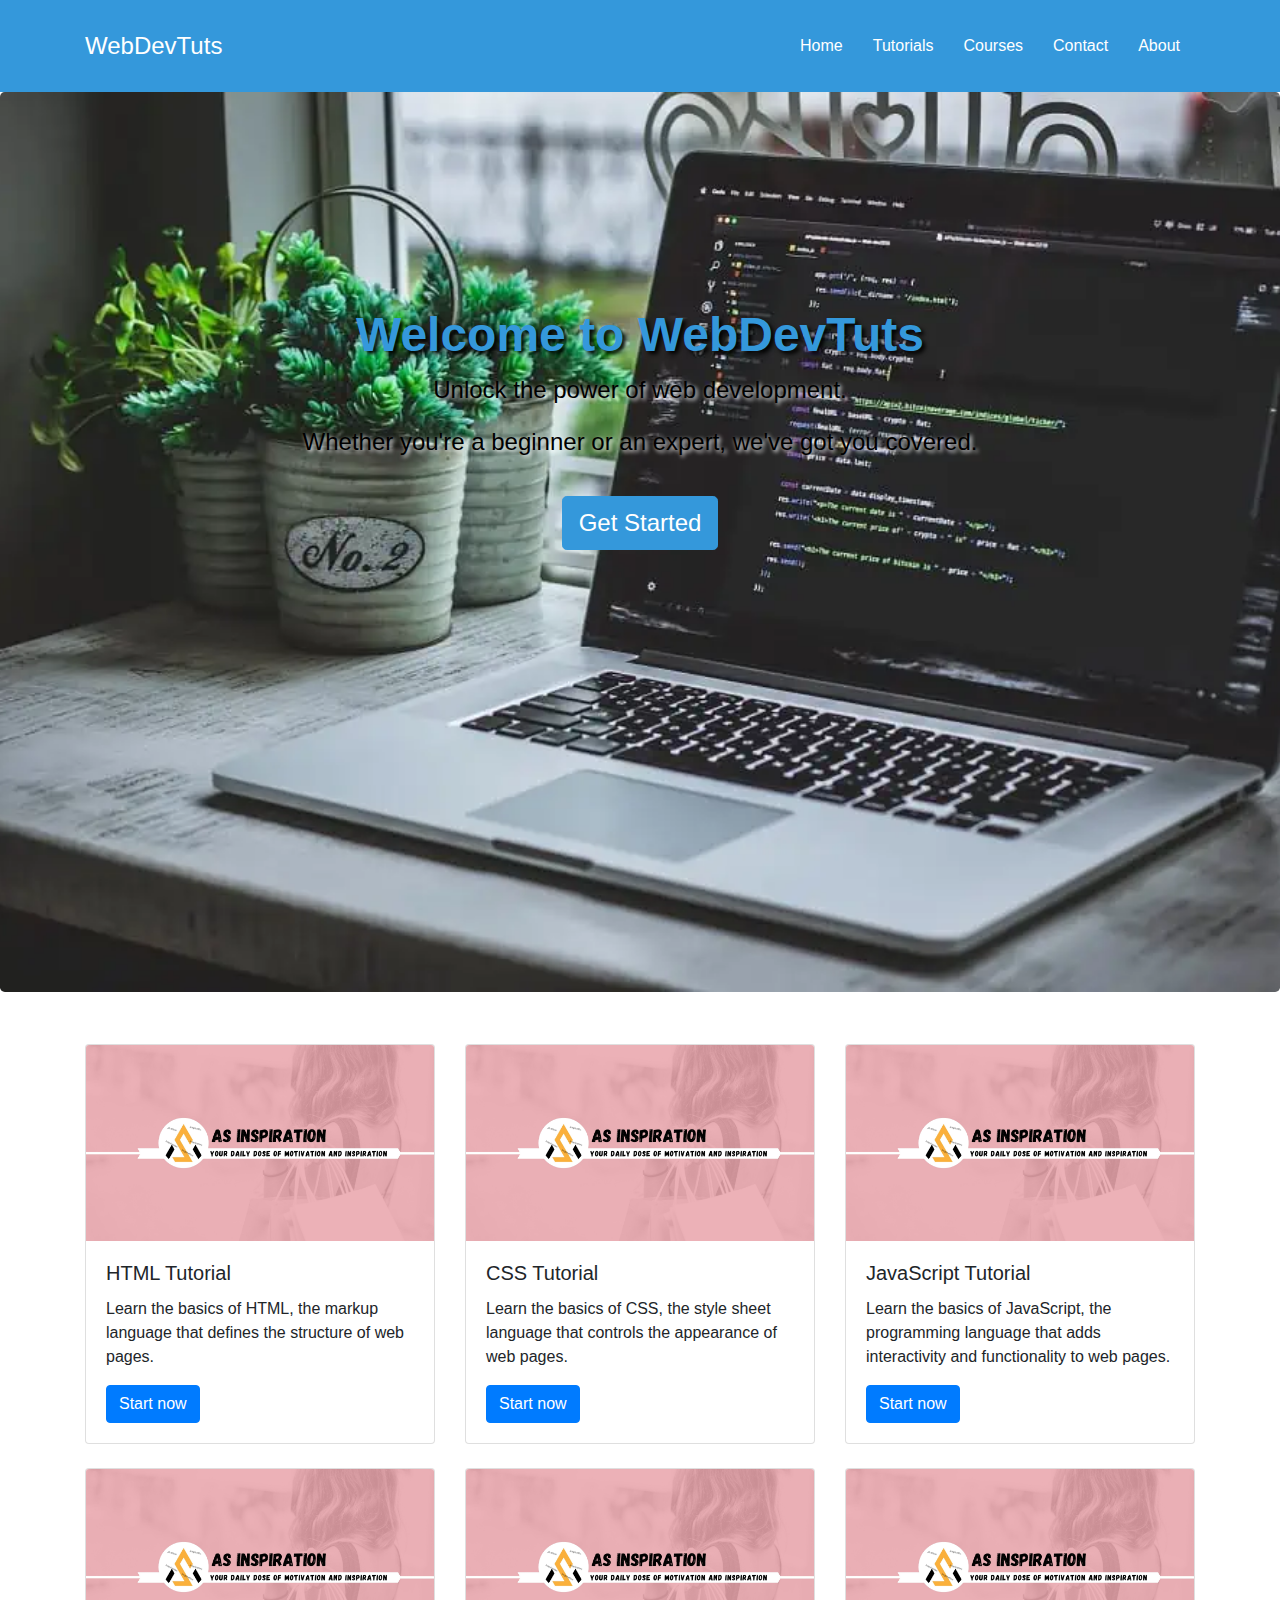
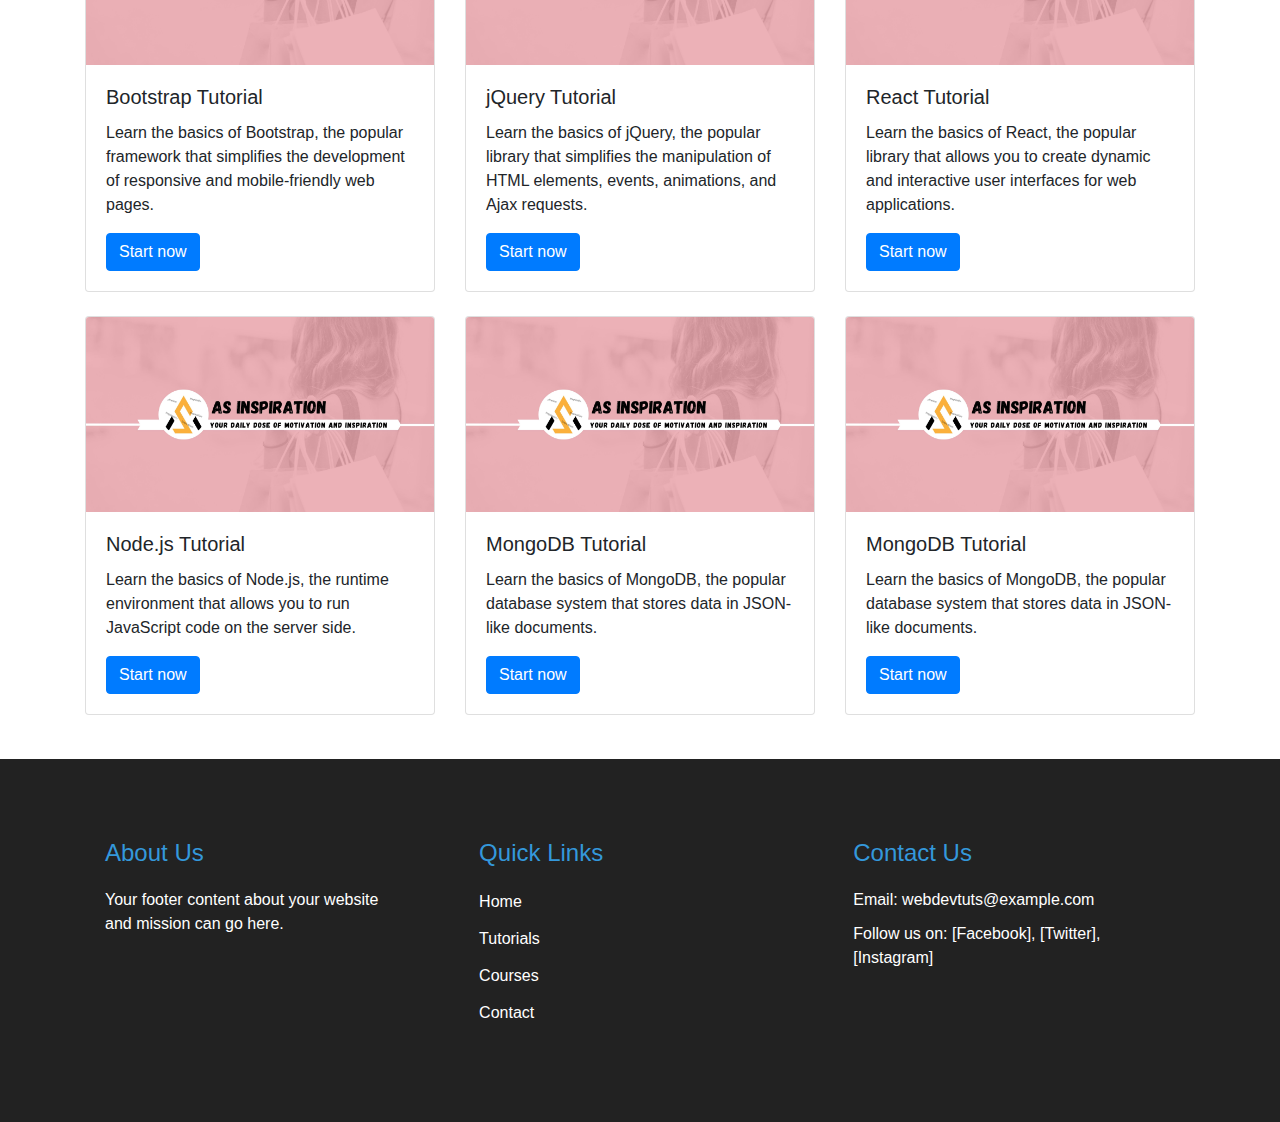
<file: index.html>
<!DOCTYPE html>
<html lang="en">
<head>
  <meta charset="UTF-8">
  <meta name="description" content="Web Dev tutorials">
  <meta name="keywords" content="HTML,CSS,XML,JavaScript">
  <meta name="author" content="Abid Saleh Khan">
  <meta name="viewport" content="width=device-width, initial-scale=1.0">
  <link rel="stylesheet" href="style.css">
    <title>Web Dev Tutorials</title>
    
    <!-- Bootstrap CDN links -->
    <link rel="stylesheet" href="https://stackpath.bootstrapcdn.com/bootstrap/4.5.2/css/bootstrap.min.css">
    <script src="https://code.jquery.com/jquery-3.5.1.slim.min.js"></script>
    <script src="https://stackpath.bootstrapcdn.com/bootstrap/4.5.2/js/bootstrap.min.js"></script>
    
    
</head>
<body>
  <!-- Navigation bar -->
  <nav class="navbar">
    <div class="container">
        <a class="logo" href="index.html">WebDevTuts</a>
        <div class="nav-items">
            <a href="index.html">Home</a>
            <a href="#">Tutorials</a>
            <a href="#">Courses</a>
            <a href="#">Contact</a>
            <a href="#">About</a>
        </div>
    </div>
</nav>
      <div class="jumbotron">
        <h1 class="display-4">Welcome to WebDevTuts</h1>
        <p class="lead"><b>Unlock the power of web development.</b></p>
        <p class="lead"><b>Whether you're a beginner or an expert, we've got you covered.</b></p>
        <a class="btn btn-primary btn-lg" href="#" role="button">Get Started</a>
      </div>
      
      

      <!-- Container -->
      <div class="container">
        <!-- Row 1 -->
        <div class="row">
          <!-- Column 1 -->
          <div class="col-md-4">
            <!-- Card 1 -->
            <div class="card mb-4">
              <img src="html.jpg" class="card-img-top" alt="[HTML Tutorial]">
              <div class="card-body">
                <h5 class="card-title">HTML Tutorial</h5>
                <p class="card-text">Learn the basics of HTML, the markup language that defines the structure of web pages.</p>
                <a href="html.html" class="btn btn-primary">Start now</a>
              </div>
            </div>
          </div>

          <!-- Column 2 -->
          <div class="col-md-4">
            <!-- Card 2 -->
            <div class="card mb-4">
              <img src="html.jpg" class="card-img-top" alt="[CSS Tutorial]">
              <div class="card-body">
                <h5 class="card-title">CSS Tutorial</h5>
                <p class="card-text">Learn the basics of CSS, the style sheet language that controls the appearance of web pages.</p>
                <a href="[CSS Tutorial]" class="btn btn-primary">Start now</a>
              </div>
            </div>
          </div>

          <!-- Column 3 -->
          <div class="col-md-4">
            <!-- Card 3 -->
            <div class="card mb-4">
              <img src="html.jpg" class="card-img-top" alt="[JavaScript Tutorial]">
              <div class="card-body">
                <h5 class="card-title">JavaScript Tutorial</h5>
                <p class="card-text">Learn the basics of JavaScript, the programming language that adds interactivity and functionality to web pages.</p>
                <a href="[JavaScript Tutorial]" class="btn btn-primary">Start now</a>
              </div>
            </div>
          </div>

        </div>

        <!-- Row 2 -->
        <div class="row">

          <!-- Column 1 -->
          <div class="col-md-4">
            <!-- Card 4 -->
            <div class="card mb-4">
              <img src="html.jpg" class="card-img-top" alt="[Bootstrap Tutorial]">
              <div class="card-body">
                <h5 class="card-title">Bootstrap Tutorial</h5>
                <p class="card-text">Learn the basics of Bootstrap, the popular framework that simplifies the development of responsive and mobile-friendly web pages.</p>
                <a href="[Bootstrap Tutorial]" class="btn btn-primary">Start now</a>
              </div>
            </div>
          </div>

          <!-- Column 2 -->
          <div class="col-md-4">
            <!-- Card 5 -->
            <div class="card mb-4">
              <img src="html.jpg" class="card-img-top" alt="[jQuery Tutorial]">
              <div class="card-body">
                <h5 class="card-title">jQuery Tutorial</h5>
                <p class="card-text">Learn the basics of jQuery, the popular library that simplifies the manipulation of HTML elements, events, animations, and Ajax requests.</p>
                <a href="[jQuery Tutorial]" class="btn btn-primary">Start now</a>
              </div>
            </div>
          </div>

          <!-- Column 3 -->
          <div class="col-md-4">
            <!-- Card 6 -->
            <div class="card mb-4">
              <img src="html.jpg" class="card-img-top" alt="[React Tutorial]">
              <div class="card-body">
                <h5 class="card-title">React Tutorial</h5>
                <p class="card-text">Learn the basics of React, the popular library that allows you to create dynamic and interactive user interfaces for web applications.</p>
                <a href="[React Tutorial]" class="btn btn-primary">Start now</a>
              </div>
            </div>
          </div>

        </div>

        <!-- Row 3 -->
        <div class="row">

          <!-- Column 1 -->
          <div class="col-md-4">
            <!-- Card 7 -->
            <div class="card mb-4">
              <img src="html.jpg" class="card-img-top" alt="[Node.js Tutorial]">
              <div class="card-body">
                <h5 class="card-title">Node.js Tutorial</h5>
                <p class="card-text">Learn the basics of Node.js, the runtime environment that allows you to run JavaScript code on the server side.</p>
                <a href="[Node.js Tutorial]" class="btn btn-primary">Start now</a>
              </div>
            </div>
          </div>

          <!-- Column 2 -->
          <div class="col-md-4">
            <!-- Card 8 -->
            <div class="card mb-4">
              <img src="html.jpg" class="card-img-top" alt="[MongoDB Tutorial]">
              <div class="card-body">
                <h5 class="card-title">MongoDB Tutorial</h5>
                <p class="card-text">Learn the basics of MongoDB, the popular database system that stores data in JSON-like documents.</p>
                <a href="[MongoDB Tutorial]" class="btn btn-primary">Start now</a>
              </div>
            </div>
          </div>

          <!-- Column 3 -->
          <div class="col-md-4">
            <!-- Card 9 -->
            <div class="card mb-4">
              <img src="html.jpg" class="card-img-top" alt="[MongoDB Tutorial]">
              <div class="card-body">
                <h5 class="card-title">MongoDB Tutorial</h5>
                <p class="card-text">Learn the basics of MongoDB, the popular database system that stores data in JSON-like documents.</p>
                <a href="[MongoDB Tutorial]" class="btn btn-primary">Start now</a>
              </div>
            </div>
          </div>

        </div>

      </div>

      <!-- Footer -->
<footer class="footer">
  <div class="container">
    <div class="row">
      <div class="col-md-4">
        <div class="footer-section">
          <h4>About Us</h4>
          <p>Your footer content about your website and mission can go here.</p>
        </div>
      </div>
      <div class="col-md-4">
        <div class="footer-section">
          <h4>Quick Links</h4>
          <ul>
            <li><a href="#">Home</a></li>
            <li><a href="#">Tutorials</a></li>
            <li><a href="#">Courses</a></li>
            <li><a href="#">Contact</a></li>
          </ul>
        </div>
      </div>
      <div class="col-md-4">
        <div class="footer-section">
          <h4>Contact Us</h4>
          <p>Email: webdevtuts@example.com</p>
          <p>Follow us on: [Facebook], [Twitter], [Instagram]</p>
        </div>
      </div>
    </div>
  </div>
</footer>
</body>
</html>
</file>
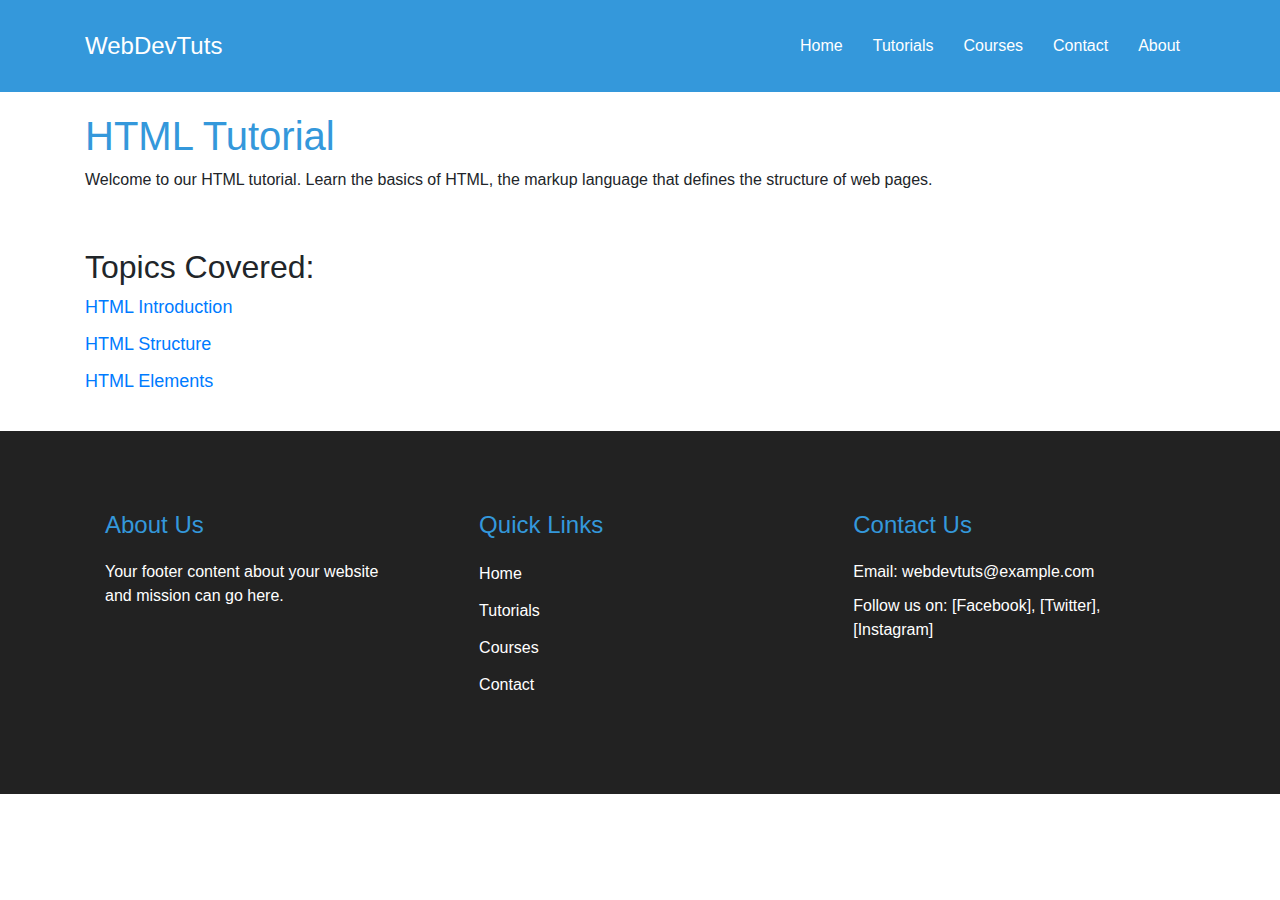
<file: html-tutorial.html>
<!DOCTYPE html>
<html lang="en">
<head>
  <meta charset="UTF-8">
  <meta name="description" content="Web Dev tutorials">
  <meta name="keywords" content="HTML,CSS,XML,JavaScript">
  <meta name="author" content="Abid Saleh Khan">
  <meta name="viewport" content="width=device-width, initial-scale=1.0">
  <link rel="stylesheet" href="style.css">
    <title>Web Dev Tutorials</title>
    
    <!-- Bootstrap CDN links -->
    <link rel="stylesheet" href="https://stackpath.bootstrapcdn.com/bootstrap/4.5.2/css/bootstrap.min.css">
    <script src="https://code.jquery.com/jquery-3.5.1.slim.min.js"></script>
    <script src="https://stackpath.bootstrapcdn.com/bootstrap/4.5.2/js/bootstrap.min.js"></script>
    
    
</head>
<body>
  <!-- Navigation bar -->
  <nav class="navbar">
    <div class="container">
        <a class="logo" href="index.html">WebDevTuts</a>
        <div class="nav-items">
            <a href="index.html">Home</a>
            <a href="#">Tutorials</a>
            <a href="#">Courses</a>
            <a href="#">Contact</a>
            <a href="#">About</a>
        </div>
    </div>
</nav>




    <div class="container">
        <h1>HTML Tutorial</h1>
        <p>Welcome to our HTML tutorial. Learn the basics of HTML, the markup language that defines the structure of web pages.</p>
    </div>


<!-- Create a section for the list of HTML tutorial topics -->
<section class="html-tutorial-list">
    <div class="container">
        <h2>Topics Covered:</h2>
        <ul>
            <li><a href="#html-introduction">HTML Introduction</a></li>
            <li><a href="#html-structure">HTML Structure</a></li>
            <li><a href="#html-elements">HTML Elements</a></li>
            <!-- Add more list items for each tutorial topic -->
        </ul>
    </div>
</section>



<!-- Footer -->
<footer class="footer">
    <div class="container">
      <div class="row">
        <div class="col-md-4">
          <div class="footer-section">
            <h4>About Us</h4>
            <p>Your footer content about your website and mission can go here.</p>
          </div>
        </div>
        <div class="col-md-4">
          <div class="footer-section">
            <h4>Quick Links</h4>
            <ul>
              <li><a href="#">Home</a></li>
              <li><a href="#">Tutorials</a></li>
              <li><a href="#">Courses</a></li>
              <li><a href="#">Contact</a></li>
            </ul>
          </div>
        </div>
        <div class="col-md-4">
          <div class="footer-section">
            <h4>Contact Us</h4>
            <p>Email: webdevtuts@example.com</p>
            <p>Follow us on: [Facebook], [Twitter], [Instagram]</p>
          </div>
        </div>
      </div>
    </div>
  </footer>
  </body>
  </html>
</file>
<file: style.css>
/* Style the Jumbotron background image */
    .jumbotron {
        background-image: url('code.webp');
        background-size: cover;
        background-position: center;
        background-repeat: no-repeat;
        height: 100vh;
        text-align: center;
        color: #fff;
    }

    /* Style the Jumbotron heading */
    .jumbotron h1 {
        font-size: 3rem; /* Adjust the font size as needed */
        font-weight: bold;
        margin-top: 150px;
        color: #3498db; /* Heading color */
        text-shadow: 3px 3px 4px #000; /* Add a text stroke */
    }

    /* Style the lead text */
    .jumbotron .lead {
        font-size: 1.5rem;
        color: #000000; /* Lead text color */
        text-shadow: 2px 2px 4px #ffffff; /* Add a text stroke */
    }

    /* Style the Jumbotron button */
    .jumbotron .btn-primary {
        background-color: #3498db; /* Button background color */
        border-color: #3498db; /* Button border color */
        font-size: 1.5rem;
        margin-top: 20px;
    }




  /* Style the footer background */
  .footer {
    background-color: #222;
    color: #fff;
    padding: 60px 0;
  }

  /* Style the container within the footer */
  .footer .container {
    display: flex;
    justify-content: space-between;
  }

  /* Style the footer sections */
  .footer-section {
    flex: 1;
    padding: 0 20px;
  }

  /* Style the footer heading (About Us, Quick Links, Contact Us) */
  .footer h4 {
    font-size: 24px;
    margin-bottom: 20px;
    color: #3498db;
  }

  /* Style the footer links (Quick Links) */
  .footer ul {
    list-style: none;
    padding: 0;
  }

  .footer ul li {
    margin-bottom: 10px;
  }

  .footer ul li a {
    text-decoration: none;
    color: #fff;
    font-size: 16px;
    transition: color 0.2s;
  }

  .footer ul li a:hover {
    color: #3498db;
  }

  /* Style the contact information in the footer */
  .footer p {
    margin-bottom: 10px;
    font-size: 16px;
  }

  /* Style the footer links and social icons */
  .footer a {
    color: #fff;
    text-decoration: none;
  }

  /* Style social media icons */
  .footer .social-icons {
    font-size: 24px;
    margin-right: 10px;
  }

  /* Add hover effect to social media icons */
  .footer .social-icons:hover {
    color: #3498db;
  }

  /* Style the footer copyright text */
  .footer-copyright {
    text-align: center;
    padding: 20px 0;
    background-color: #3498db;
    color: #fff;
  }


/* styles.css */
/* Style the background, links, and logo */
.navbar {
    background-color: #333; /* Dark background color */
}

.navbar-brand img {
    max-height: 50px; /* Adjust the height as needed */
}

.navbar-nav .nav-link {
    color: #fff; /* Text color for navigation links */
    font-size: 16px; /* Adjust the font size as needed */
    margin: 0 15px; /* Adjust the horizontal spacing between links */
    transition: color 0.3s; /* Add a smooth color transition on hover */
}

/* Change link color on hover */
.navbar-nav .nav-link:hover {
    color: #3498db; /* Link color on hover */
}



/* styles.css */
/* Style the navigation bar */
.navbar {
    background-color: #3498db;
    color: #fff;
    display: flex;
    justify-content: space-between;
    align-items: center;
    padding: 15px 0;
}

/* Style the logo */
.logo {
    font-size: 24px;
    text-decoration: none;
    color: #fff;
}

/* Style the navigation items */
.nav-items {
    display: flex;
}

.nav-items a {
    color: #fff;
    text-decoration: none;
    margin: 0 15px;
    font-size: 16px;
    transition: color 0.3s;
}

.nav-items a:hover {
    color: #ff5722; /* Change link color on hover */
}


  /* Style the container background and padding */
  .content-container {
    background-color: #fff; /* Background color */
    padding: 30px; /* Add padding to provide space around the content */
    border: 1px solid #e0e0e0; /* Add a subtle border */
    border-radius: 5px; /* Round the container corners */
    box-shadow: 0px 0px 10px rgba(0, 0, 0, 0.1); /* Add a subtle shadow */
  }



  /* styles.css */

/* Style the list container */
.container {
  max-width: 800px; /* Adjust the width as needed */
  margin: 0 auto;
  padding: 20px;
  text-align: left;
}

/* Style the list title */
h1 {
  font-size: 28px;
  color: #3498db;
  margin-bottom: 20px;
}

/* Style the list items */
ul {
  list-style: none;
  padding: 0;
}

li {
  font-size: 18px;
  margin-bottom: 10px;
}

/* Style the list item links */
a {
  text-decoration: none;
  color: #333;
  transition: color 0.3s;
}

a:hover {
  color: #3498db;
}
</file>
